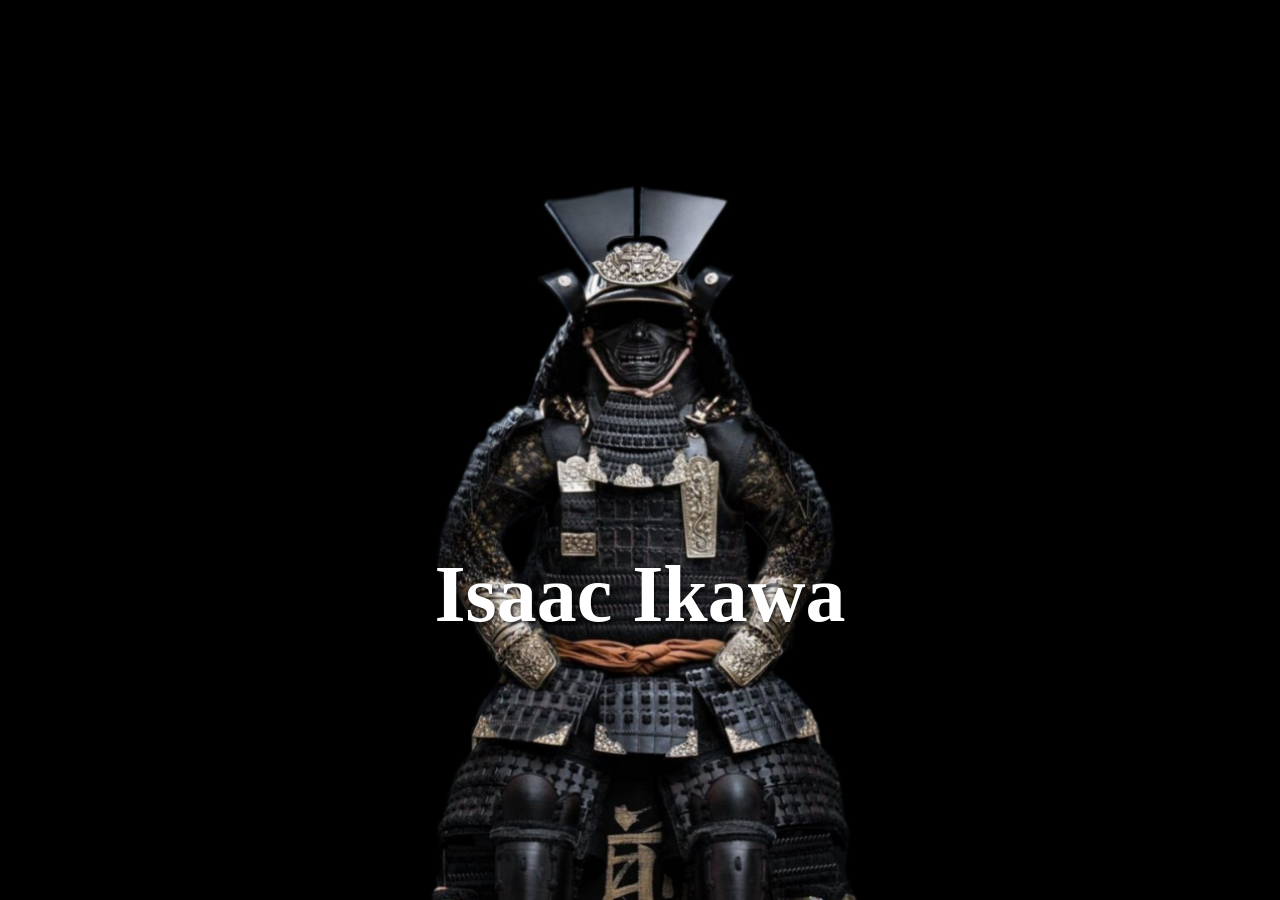
<file: index.html>
<!DOCTYPE html>
<html lang="pt-br">
<head>
    <meta charset="UTF-8">
    <meta name="viewport" content="width=device-width, initial-scale=1.0">
    <title>Portfólio do Isaac Ikawa</title>
    <link rel="stylesheet" href="style.css">
</head>
<body>
    <audio id="musica">
        <source src="musica/musica-do-fundo.mp3" type="audio/mpeg">
    </audio>

    <div class="background">
        <h1>
            <a href="main/portfolio.html" class="link-nome">Isaac Ikawa</a>
        </h1>
    </div>

    <script src="script.js"></script>
</body>
</html>
</file>
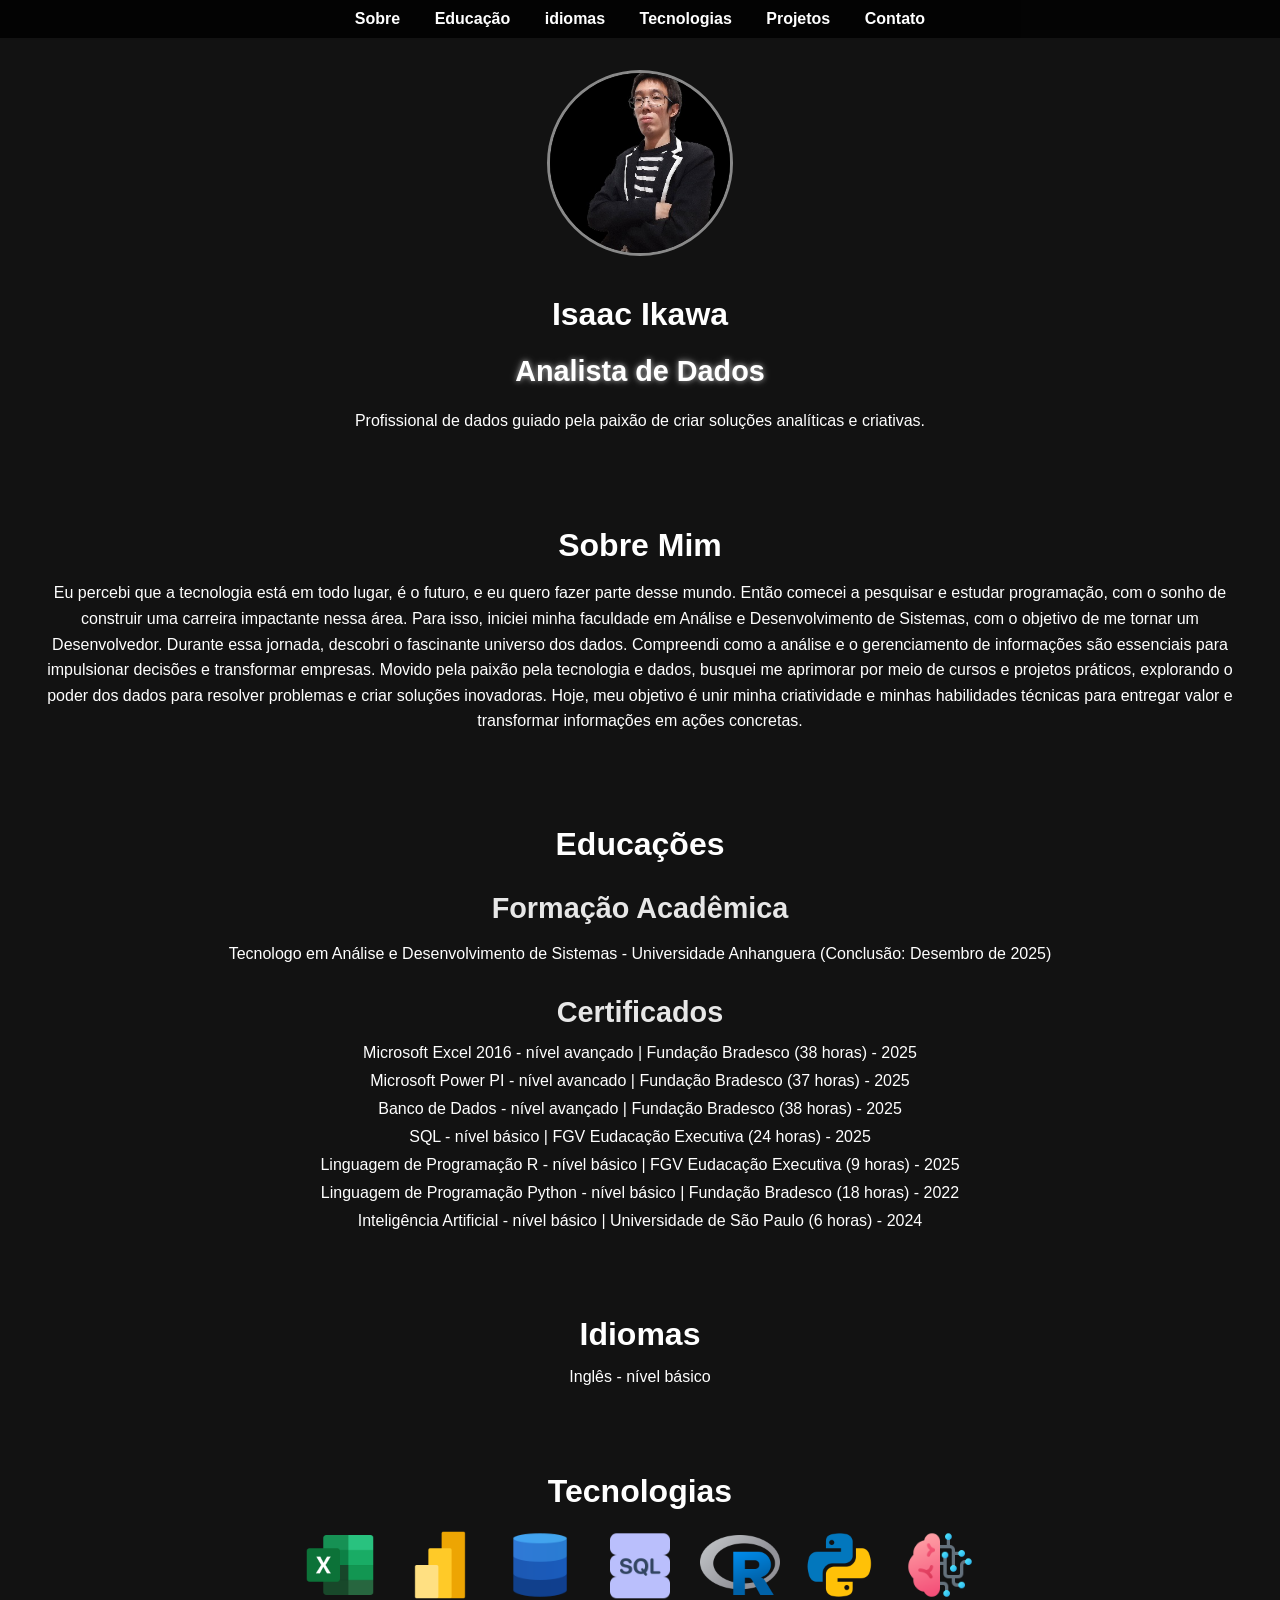
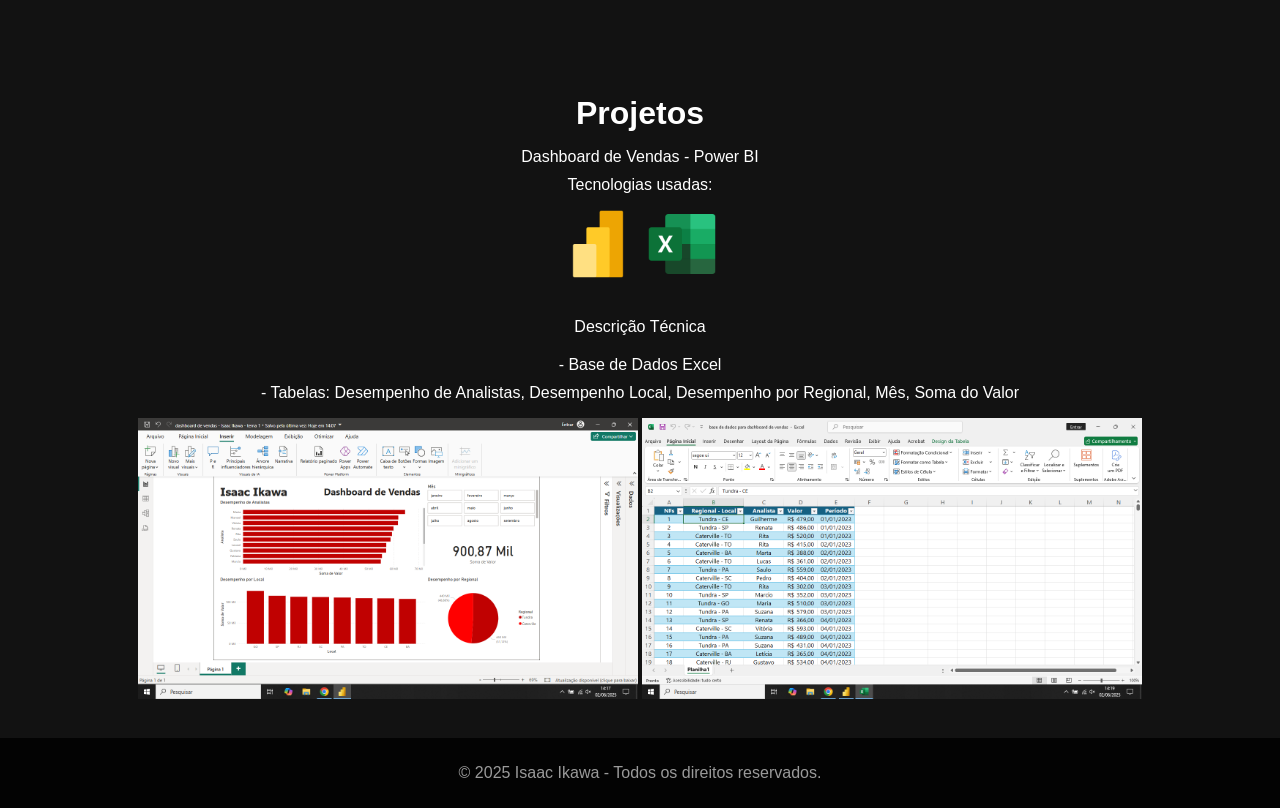
<file: main/portfolio.html>
<!DOCTYPE html>
<html lang="pt-br">

<head>
    <meta charset="UTF-8">
    <meta name="viewport" content="width=device-width, initial-scale=1.0">
    <title>Portfólio de Isaac Ikawa</title>
    <link rel="stylesheet" href="portfolio.css">
    <script src="portfolio.js" defer></script>
</head>

<body>
    <!-- Navbar fixa -->
    <nav class="navbar">
        <ul>
            <li><a href="#sobre">Sobre</a></li>
            <li><a href="#educacao">Educação</a></li>
            <li><a href="#idiomas">idiomas</a></li>
            <li><a href="#tecnologias">Tecnologias</a></li>
            <li><a href="#projetos">Projetos</a></li>
            <li><a href="#contato">Contato</a></li>
        </ul>
    </nav>

    <div class="portfolio-container">
        <header class="portfolio-header">
            <img src="about.png" alt="Foto de Isaac Ikawa" class="foto-perfil">
            <h1>Isaac Ikawa</h1>
            <h2 class="titulo-profissao">Analista de Dados</h2>
            <p>Profissional de dados guiado pela paixão de criar soluções analíticas e criativas.</p>
        </header>

        <main>
            <!-- Seção Sobre Mim -->
            <section id="sobre" class="sobre">
                <h2>Sobre Mim</h2>
                <p>Eu percebi que a tecnologia está em todo lugar, é o futuro, e eu quero fazer parte desse mundo. Então
                    comecei a pesquisar e estudar programação, com o sonho de construir uma carreira impactante nessa
                    área. Para isso, iniciei minha faculdade em Análise e Desenvolvimento de Sistemas, com o objetivo de
                    me tornar um Desenvolvedor.

                    Durante essa jornada, descobri o fascinante universo dos dados. Compreendi como a análise e o
                    gerenciamento de informações são essenciais para impulsionar decisões e transformar empresas. Movido
                    pela paixão pela tecnologia e dados, busquei me aprimorar por meio de cursos e projetos práticos,
                    explorando o poder dos dados para resolver problemas e criar soluções inovadoras. Hoje, meu objetivo
                    é unir minha criatividade e minhas habilidades técnicas para entregar valor e transformar
                    informações em ações concretas.</p>
            </section>

            <!-- Seção Educação -->
            <section id="educacao" class="educacao">
                <h2>Educações</h2>
                <div class="formacao-academica">
                    <h3>Formação Acadêmica</h3>
                    <p>Tecnologo em Análise e Desenvolvimento de Sistemas - Universidade Anhanguera (Conclusão: Desembro
                        de 2025)</p>
                </div>
                <div class="certificados">
                    <h3>Certificados</h3>
                    <ul>
                        <li>Microsoft Excel 2016 - nível avançado | Fundação Bradesco (38 horas) - 2025</li>
                        <li>Microsoft Power PI - nível avancado | Fundação Bradesco (37 horas) - 2025</li>
                        <li>Banco de Dados - nível avançado | Fundação Bradesco (38 horas) - 2025</li>
                        <li>SQL - nível básico | FGV Eudacação Executiva (24 horas) - 2025</li>
                        <li>Linguagem de Programação R - nível básico | FGV Eudacação Executiva (9 horas) - 2025</li>
                        <li>Linguagem de Programação Python - nível básico | Fundação Bradesco (18 horas) - 2022</li>
                        <li>Inteligência Artificial - nível básico | Universidade de São Paulo (6 horas) - 2024</li>
                    </ul>
                </div>
            </section>

            <!-- Seção Idiomas -->
            <section id="idiomas" class="idiomas">
                <h2>Idiomas</h2>
                <ul>
                    <li>Inglês - nível básico</li>
                </ul>
            </section>

            <!-- Seção Tecnologias -->
            <section id="tecnologias" class="tecnologias">
                <h2>Tecnologias</h2>
                <div class="icons-container">
                    <div class="icon">
                        <img src="images/excel.png" class="tech-icon">
                    </div>
                    <div class="icon">
                        <img src="images/powerbi.png" class="tech-icon">
                    </div>
                    <div class="icon">
                        <img src="images/bancodedados.png" class="tech-icon">
                    </div>
                    <div class="icon">
                        <img src="images/sql.png" class="tech-icon">
                    </div>
                    <div class="icon">
                        <img src="images/r.png" class="tech-icon">
                    </div>
                    <div class="icon">
                        <img src="images/python.png" class="tech-icon">
                    </div>
                    <div class="icon">
                        <img src="images/ia.png" class="tech-icon">
                    </div>
                </div>
            </section>

            <!-- Seção Meus Projetos -->
            <section id="projetos" class="projetos">
                <h2>Projetos</h2>
                <ul>
                    <li>Dashboard de Vendas - Power BI</li>
                    <li>Tecnologias usadas:</li>
                    <div class="icon">
                        <img src="images/powerbi.png" class="tech-icon">
                    </div>
                    <div class="icon">
                        <img src="images/excel.png" class="tech-icon">
                    </div>
                    <p>Descrição Técnica</p>
                    <li>- Base de Dados Excel</li>
                    <li>- Tabelas: Desempenho de Analistas, Desempenho Local, Desempenho por Regional, Mês, Soma do
                        Valor</li>
                </ul>
                <div class="imagens-projeto">
                    <img src="images/Dashboard de Vendas.png" alt="Dashboard de Vendas"
                        style="width: 100%; max-width: 500px;">
                    <img src="images/Base de Dados.png" alt="Base de Dados" style="width: 100%; max-width: 500px;">
                </div>
            </section>
        </main>

        <footer>
            <p>© 2025 Isaac Ikawa - Todos os direitos reservados.</p>
        </footer>
    </div>

    <video autoplay loop muted playsinline id="video-fundo">
        <source src="videos/video-do-fundo.mp4" type="video/mp4">
    </video>

</body>

</html>
</file>
<file: style.css>
body, html {
    margin: 0;
    padding: 0;
    height: 100%;
    width: 100%;
}

.background {
    background: url('image.jpg') no-repeat center center/cover;
    height: 100vh;
    display: flex;
    align-items: center; /* Centraliza verticalmente */
    justify-content: center; /* Centraliza horizontalmente */
    position: relative;
}

h1 {
    color: white;
    font-size: 80px; /* Tamanho fixo do texto */
    text-shadow: 2px 2px 4px rgba(0, 0, 0, 0.7);
    animation: glow 2s infinite alternate;
    position: absolute; /* Permite ajustar livremente */
    top: 60%; /* Ajusta o texto mais para cima, em 60% da altura da tela */
    transform: translateY(-50%);
}

a.link-nome {
    color: white; /* Deixa o texto branco */
    text-decoration: none; /* Remove o sublinhado */
    transition: all 0.6s ease-in-out; /* Suaviza o efeito */
    animation: glow-hover 2s infinite alternate; /* Mantém brilho contínuo */
}

/* Efeito ao passar o mouse sobre o nome */
a.link-nome:hover {
    transform: scale(1.3); /* Cresce suavemente ao passar o mouse */
    font-weight: bold;
    letter-spacing: 3px;
}

/* Efeito de brilho animado */
@keyframes glow {
    0% {
        text-shadow: 0 0 5px rgba(255, 255, 255, 0.8),
                     0 0 10px rgba(255, 255, 255, 0.6),
                     0 0 20px rgba(255, 255, 255, 0.4);
    }
    100% {
        text-shadow: 0 0 10px rgba(255, 255, 255, 1),
                     0 0 20px rgba(255, 255, 255, 0.8),
                     0 0 30px rgba(255, 255, 255, 0.6);
    }
}

/* Animação de brilho constante */
@keyframes glow-hover {
    0% {
        text-shadow: 0 0 10px rgba(255, 255, 255, 0.9),
                     0 0 20px rgba(255, 255, 255, 0.8),
                     0 0 30px rgba(255, 255, 255, 0.6);
    }
    100% {
        text-shadow: 0 0 15px rgba(255, 255, 255, 1),
                     0 0 25px rgba(255, 255, 255, 0.9),
                     0 0 35px rgba(255, 255, 255, 0.8);
    }
}
</file>
<file: main/portfolio.css>
/* Configuração geral */
body {
    margin: 0;
    padding: 0;
    font-family: 'Roboto', sans-serif;
    background-color: #121212; /* Fundo escuro */
    color: white; /* Texto branco */
    padding-top: 50px; /* Espaço para a navbar fixa */
}

/* Navbar fixa */
.navbar {
    position: fixed;
    top: 0; /* Posição inicial visível */
    width: 100%;
    background-color: rgba(0, 0, 0, 0.8); /* Fundo translúcido */
    padding: 10px 0;
    z-index: 1000; /* Garante que fique acima dos elementos */
    transition: top 0.3s ease; /* Transição suave para esconder/reaparecer */
}

.navbar ul {
    list-style: none; /* Remove marcadores */
    margin: 0;
    padding: 0;
    text-align: center; /* Centraliza os links */
}

.navbar ul li {
    display: inline; /* Links alinhados em linha */
    margin: 0 15px; /* Espaçamento entre links */
}

.navbar ul li a {
    color: white; /* Mantém branco */
    text-decoration: none; /* Remove sublinhado */
    font-weight: bold;
    transition: text-shadow 0.3s ease, transform 0.3s ease; /* Suavidade no efeito */
}

.navbar ul li a:hover {
    text-shadow: 0 0 10px rgba(255, 255, 255, 0.8); /* Adiciona brilho suave */
}

/* Cabeçalho do portfólio */
.portfolio-header {
    text-align: center;
    padding: 20px;
    color: white;
}

/* Foto de perfil */
.foto-perfil {
    width: 180px; /* Ajusta o tamanho da imagem */
    height: 180px;
    border-radius: 50%; /* Imagem circular */
    margin-bottom: 15px;
    border: 3px solid rgba(255, 255, 255, 0.5);
    transition: transform 0.3s ease, box-shadow 0.3s ease;
}

.foto-perfil:hover {
    transform: scale(1.2); /* Aumenta o tamanho ao passar o mouse */
    box-shadow: 0 0 15px rgba(255, 255, 255, 0.8); /* Adiciona brilho */
}

/* Seções */
.sobre, .educacao, .tecnologias, .projetos {
    margin: 20px;
    padding: 15px;
    border-radius: 8px; /* Bordas arredondadas */
    text-align: center; /* Centraliza o texto */
}

/* Títulos das seções */
.sobre h2, .educacao h2, .tecnologias h2, .projetos h2 {
    font-size: 2rem;
    color: white;
    margin-bottom: 15px;
}

/* Parágrafos e textos das seções */
.sobre p, .educacao p, .tecnologias p, .projetos p {
    font-size: 1rem;
    color: white; /* Texto branco uniforme */
    line-height: 1.6; /* Altura das linhas para melhor leitura */
}

/* Estilo da seção Educação */
.educacao h3 {
    font-size: 1.8rem; /* Destaque para subtítulos */
    margin-bottom: 15px;
    color: rgba(255, 255, 255, 0.9); /* Branco translúcido */
}

.educacao ul {
    list-style-type: disc; /* Lista com marcadores */
    padding-left: 20px; /* Recuo para os marcadores */
    margin-top: 10px;
}

.educacao ul li {
    margin-bottom: 10px; /* Espaço entre os itens da lista */
}

/* Lista de projetos */
.projetos ul {
    list-style: none; /* Remove marcadores */
    padding: 0;
}

.projetos ul li {
    margin: 10px 0;
}

.projetos ul li a {
    color: white; /* Mantém branca */
    text-decoration: none; /* Remove sublinhado */
    font-weight: bold;
    transition: text-shadow 0.3s ease, transform 0.3s ease; /* Suavidade no hover */
}

.projetos ul li a:hover {
    text-shadow: 0 0 10px rgba(255, 255, 255, 0.8); /* Adiciona brilho suave */
}

/* Tecnologias */
.tecnologias {
    text-align: center;
    margin: 20px;
    padding: 15px;
}

.icons-container {
    display: flex;
    justify-content: center;
    flex-wrap: wrap; /* Permite quebra de linha */
    gap: 20px; /* Espaçamento entre os ícones */
}

.tech-icon {
    width: 80px; /* Ajusta o tamanho das imagens */
    height: 80px; /* Dimensões das imagens */
    margin-bottom: 10px; /* Espaçamento entre a imagem e o texto */
    transition: transform 0.3s ease; /* Transição suave no hover */
}

.icon:hover .tech-icon {
    transform: scale(1.2); /* Aumenta a imagem no hover */
}

/* Rodapé */
footer {
    text-align: center;
    padding: 10px;
    background-color: rgba(0, 0, 0, 0.8); /* Fundo preto translúcido */
    color: rgba(255, 255, 255, 0.6); /* Texto branco suave */
}

/* Título da Profissão */
.titulo-profissao {
    font-size: 1.8rem;
    font-weight: bold;
    color: white; /* Branco sólido */
    text-shadow: 0 0 5px rgba(255, 255, 255, 0.5), 0 0 10px rgba(255, 255, 255, 0.3); /* Leve brilho */
    display: block;
    margin-top: 10px;
}

/* Estilo da seção Educação */
.educacao ul {
    list-style: none; /* Remove todos os marcadores da lista */
    padding-left: 0; /* Remove recuo */
    margin: 0; /* Remove margens adicionais */
}

.educacao ul li {
    margin-bottom: 10px; /* Espaçamento entre os itens */
    color: white; /* Texto uniforme */
    font-size: 1rem; /* Tamanho legível */
}

.navbar {
    position: fixed;
    top: 0; /* Começa visível */
    width: 100%;
    background-color: rgba(0, 0, 0, 0.8);
    z-index: 1000;
    transition: top 0.3s ease-in-out; /* Suavidade no restante da página */
}




/* Seção Idiomas - Ajuste de formatação */
.idiomas {
    margin: 20px;
    padding: 15px;
    text-align: center;
    background-color: transparent; /* Mantém o fundo uniforme */
}

/* Título da seção Idiomas */
.idiomas h2 {
    font-size: 2rem;
    color: white;
    margin-bottom: 15px;
}

/* Texto dentro da seção Idiomas */
.idiomas p {
    font-size: 1rem;
    color: white;
    line-height: 1.6;
}

/* Removendo marcadores de listas */
.idiomas ul {
    list-style: none; /* Remove os marcadores */
    padding: 0; /* Remove recuo */
    margin: 0; /* Remove margens extras */
}

/* Ajuste nos itens da lista */
.idiomas ul li {
    margin-bottom: 10px; /* Espaçamento entre itens */
    color: white;
    font-size: 1rem;
}

#video-fundo {
    position: fixed;
    top: 0;
    left: 0;
    width: 100vw;
    height: 100vh;
    object-fit: cover;
    z-index: -1; /* Coloca o vídeo atrás dos outros elementos */
}

/* Ícones lado a lado na seção Projetos */
.icon-container {
    display: flex;
    justify-content: center; /* Centraliza os ícones horizontalmente */
    align-items: center; /* Garante alinhamento vertical */
    gap: 15px; /* Espaçamento entre os ícones */
    flex-direction: row; /* Garante alinhamento na horizontal */
}

.icon {
    display: inline-block; /* Mantém os ícones em linha */
}
</file>
